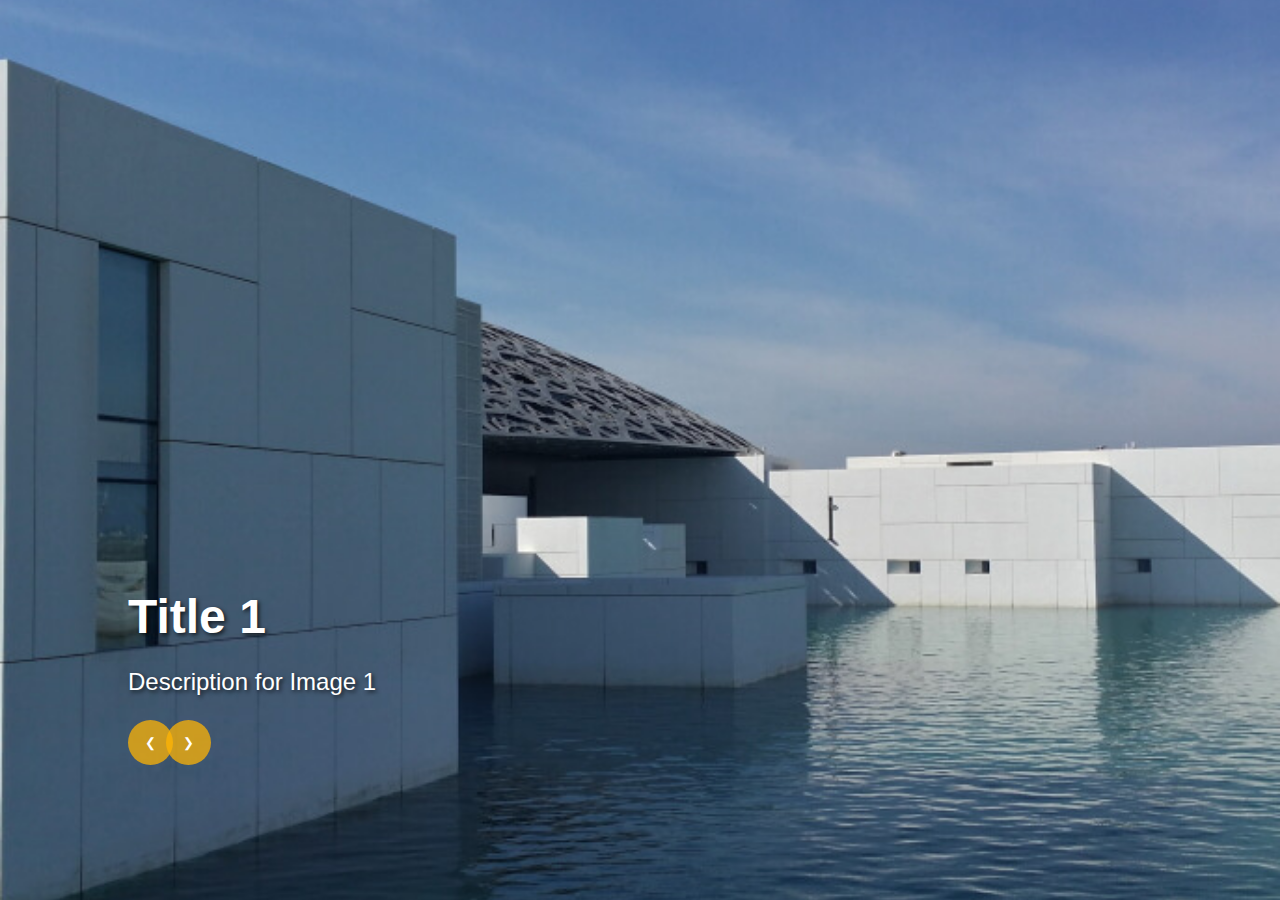
<file: test.html>
<!DOCTYPE html>
<html lang="en">
  <head>
    <meta charset="UTF-8" />
    <meta name="viewport" content="width=device-width, initial-scale=1.0" />
    <title>Full Screen Image Slider</title>
    <style>
      body,
      html {
        margin: 0;
        padding: 0;
        width: 100%;
        height: 100%;
        overflow: hidden;
        font-family: Arial, sans-serif;
      }

      .slider {
        position: relative;
        width: 100%;
        height: 100%;
      }

      .slides {
        display: flex;
        width: 100%;
        height: 100%;
        transition: transform 0.5s ease-in-out;
      }

      .slide {
        min-width: 100%;
        height: 100%;
        position: relative;
        display: flex;
        justify-content: center;
        align-items: center;
        background-size: cover;
        background-position: center;
      }

      .slide-content {
        position: absolute;
        bottom: 20%;
        left: 10%;
        color: white;
        text-shadow: 2px 2px 4px rgba(0, 0, 0, 0.7);
      }

      .slide-content h1 {
        font-size: 3em;
        margin: 0;
      }

      .slide-content p {
        font-size: 1.5em;
      }

      .nav-button {
        position: absolute;
        bottom: 15%;
        background-color: rgba(255, 180, 4, 0.738);
        color: white;
        border: none;
        padding: 10px;
        cursor: pointer;
        border-radius: 50%;
        width: 45px;
        height: 45px;
      }

      .prev {
        left: 10%;
      }

      .next {
        left: 13%;
      }
    </style>
  </head>
  <body>
    <div class="slider">
      <div class="slides">
        <div
          class="slide"
          style="background-image: url('images/portfolio-thumb-1.jpg')"
        >
          <div class="slide-content">
            <h1>Title 1</h1>
            <p>Description for Image 1</p>
          </div>
        </div>
        <div
          class="slide"
          style="background-image: url('images/portfolio-thumb-2.jpg')"
        >
          <div class="slide-content">
            <h1>Title 2</h1>
            <p>Description for Image 2</p>
          </div>
        </div>
        <div
          class="slide"
          style="background-image: url('images/portfolio-thumb-3.jpg')"
        >
          <div class="slide-content">
            <h1>Title 3</h1>
            <p>Description for Image 3</p>
          </div>
        </div>
        <div
          class="slide"
          style="background-image: url('images/portfolio-thumb-4.jpg')"
        >
          <div class="slide-content">
            <h1>Title 4</h1>
            <p>Description for Image 4</p>
          </div>
        </div>
      </div>
      <button class="nav-button prev" onclick="prevSlide()">&#10094;</button>
      <button class="nav-button next" onclick="nextSlide()">&#10095;</button>
    </div>
    <script>
      let currentIndex = 0;

      function showSlide(index) {
        const slides = document.querySelector(".slides");
        const totalSlides = slides.children.length;
        if (index >= totalSlides) {
          currentIndex = 0;
        } else if (index < 0) {
          currentIndex = totalSlides - 1;
        } else {
          currentIndex = index;
        }
        slides.style.transform = `translateX(-${currentIndex * 100}%)`;
      }

      function nextSlide() {
        showSlide(currentIndex + 1);
      }

      function prevSlide() {
        showSlide(currentIndex - 1);
      }

      document.addEventListener("DOMContentLoaded", () => {
        showSlide(currentIndex);
      });
    </script>
  </body>
</html>
</file>
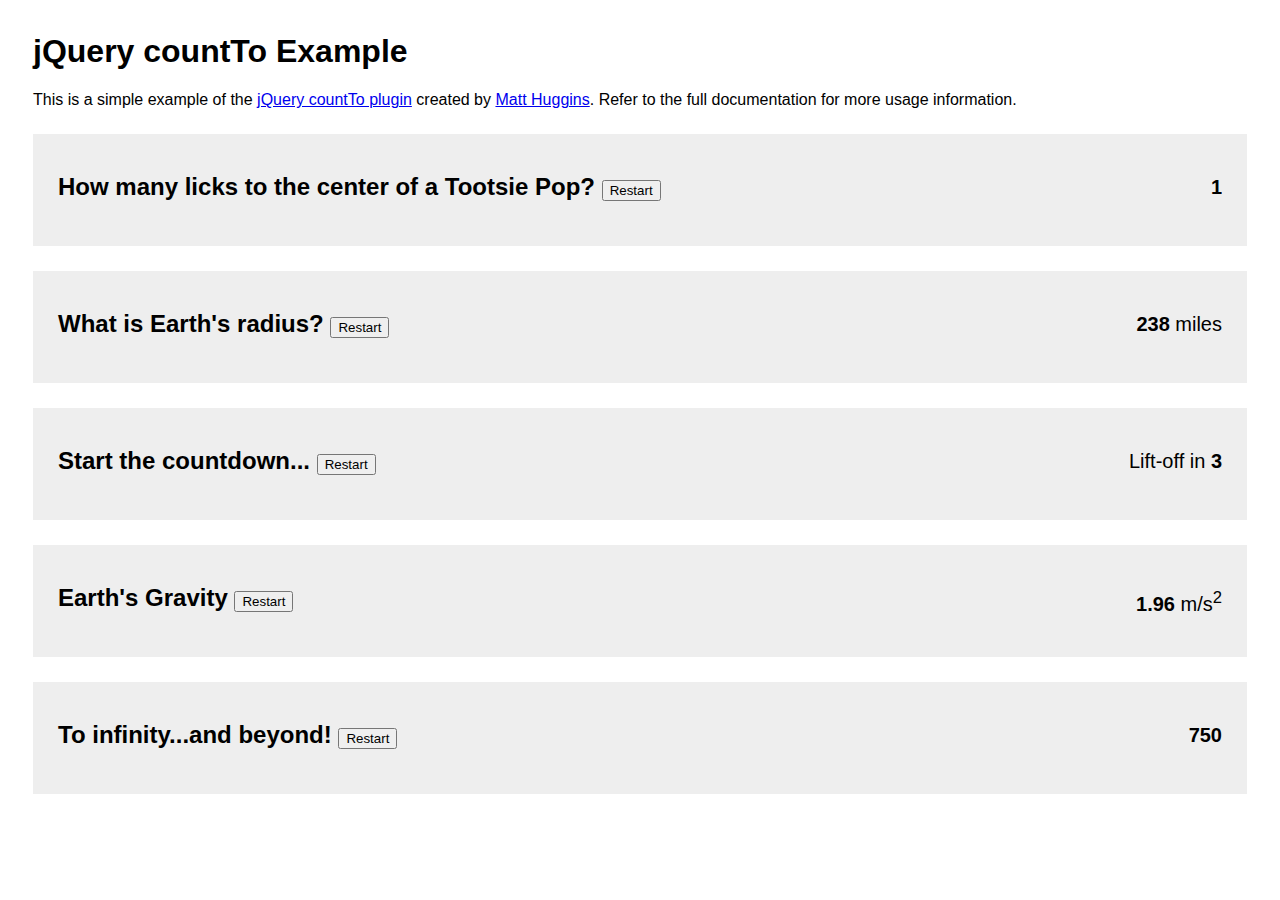
<file: jquery-countTo-master/example.html>
<html>
<head>
  <title>jQuery countTo Example</title>

  <style type="text/css">
    body {
      font-family: Arial;
      padding: 25px;
    }

    .example {
      position: relative;
      padding: 25px;
      margin: 25px 0;
      line-height: 1em;
      background-color: #eee;
    }

    .example h2 {
      margin-right: 100px;
    }

    .example p {
      position: absolute;
      right: 25px;
      top: 25px;
      font-size: 20px;
    }

    .red {
      color: #c00;
    }
  </style>
</head>

<body>
  <h1>jQuery countTo Example</h1>
  <p>
    This is a simple example of the
    <a href="https://github.com/mhuggins/jquery-countTo">jQuery countTo plugin</a>
    created by <a href="http://www.matthuggins.com">Matt Huggins</a>.  Refer to
    the full documentation for more usage information.
  </p>

  <div class="example">
    <h2>
      How many licks to the center of a Tootsie Pop?
      <button class="restart" data-target="#lollipop">Restart</button>
    </h2>
    <p><b class="timer" id="lollipop" data-to="3" data-speed="1500"></b></p>
  </div>

  <div class="example">
    <h2>
      What is Earth's radius?
      <button class="restart" data-target="#earth">Restart</button>
    </h2>
    <p><b class="timer" id="earth" data-to="3968" data-speed="10000"></b> miles</p>
  </div>

  <div class="example">
    <h2>
      Start the countdown...
      <button class="restart" data-target="#countdown">Restart</button>
    </h2>
    <p>Lift-off in <b class="timer" id="countdown" data-from="3" data-to="1" data-speed="3000"></b></p>
  </div>

  <div class="example">
    <h2>
      Earth's Gravity
      <button class="restart" data-target="#gravity">Restart</button>
    </h2>
    <p><b class="timer" id="gravity" data-from="0" data-to="9.8" data-speed="3000" data-decimals="2"></b> m/s<sup>2</sup></p>
  </div>

  <div class="example">
    <h2>
      To infinity...and beyond!
      <button class="restart" data-target="#infinity">Restart</button>
    </h2>
    <p><b class="timer" id="infinity" data-from="0" data-to="1000" data-speed="800"></b></p>
  </div>

  <script type="text/javascript" src="http://ajax.googleapis.com/ajax/libs/jquery/1.8.3/jquery.min.js"></script>
  <script type="text/javascript" src="jquery.countTo.js"></script>

  <script type="text/javascript">
    jQuery(function ($) {
      // custom formatting example
      $('#earth').data('countToOptions', {
        formatter: function (value, options) {
          return value.toFixed(options.decimals).replace(/\B(?=(?:\d{3})+(?!\d))/g, ',');
        }
      });

      // custom callback when counting completes
      $('#countdown').data('countToOptions', {
        onComplete: function (value) {
          $(this).text('BLAST OFF!').addClass('red');
        }
      });

      // another custom callback for counting to infinity
      $('#infinity').data('countToOptions', {
        onComplete: function (value) {
          count.call(this, {
            from: value,
            to: value + 1000
          });
        }
      });

      // start all the timers
      $('.timer').each(count);

      // restart a timer when a button is clicked
      $('.restart').click(function (event) {
        event.preventDefault();
        var target = $(this).data('target');
        $(target).countTo('restart');
      });

      function count(options) {
        var $this = $(this);
        options = $.extend({}, options || {}, $this.data('countToOptions') || {});
        $this.countTo(options);
      }
    });
  </script>
</body>
</html>
</file>
